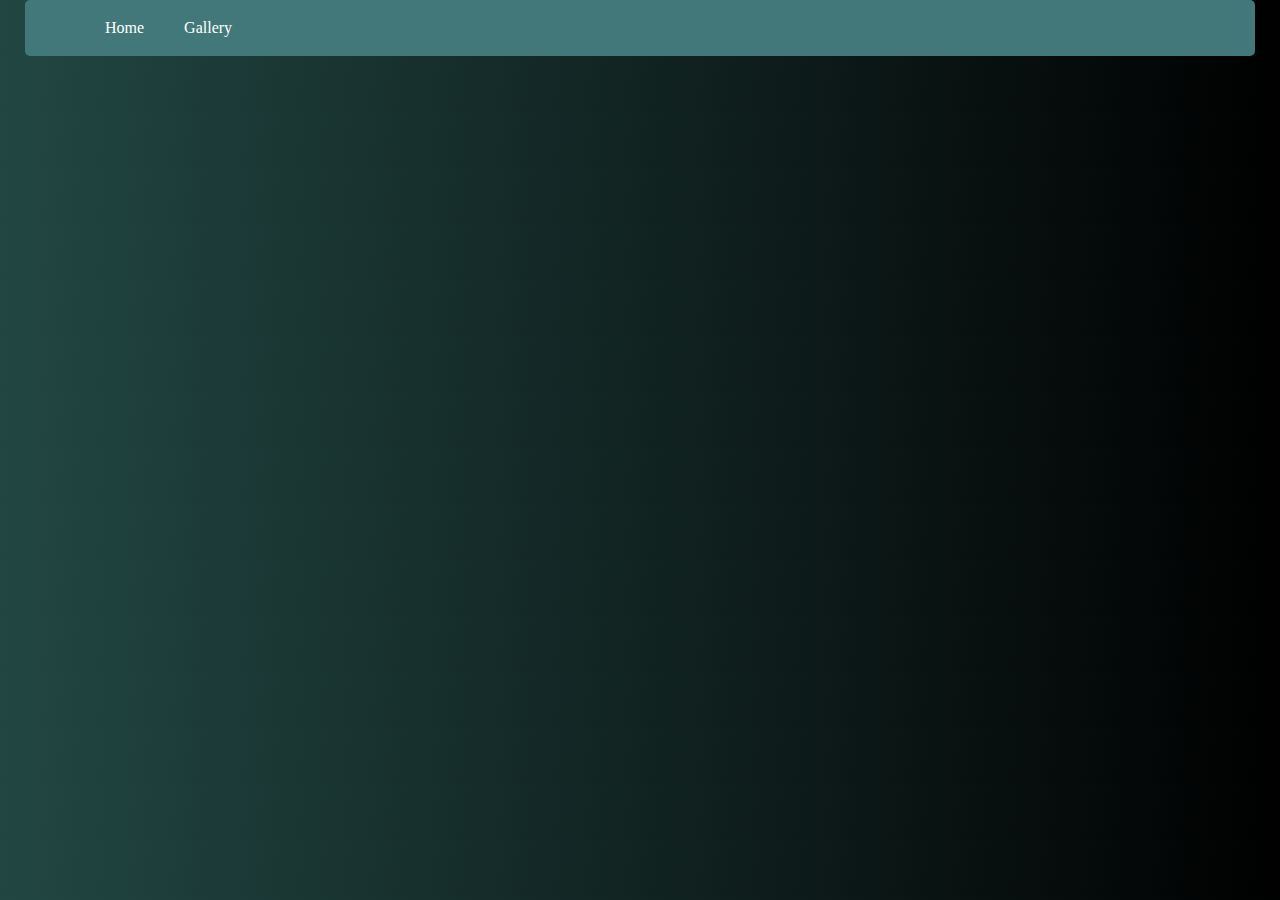
<file: first_project_for_git/index.html>
<!DOCTYPE html>
<html lang="en">
  <head>
    <meta charset="UTF-8" />
    <meta http-equiv="X-UA-Compatible" content="IE=edge" />
    <meta name="viewport" content="width=device-width, initial-scale=1.0" />
    <title>Document</title>
    <link rel="stylesheet" href="./styles/reset.css" />
    <link rel="stylesheet" href="./styles/main.css" />
    <style>
      @import url("https://fonts.googleapis.com/css2?family=Fasthand&family=Roboto&display=swap");
    </style>
  </head>
  <body>
    <header class="header">
      <div class="container">
        <ul class="menu">
          <li class="menu_item">
            <div class="menu_item_content">
              <span>Home<a href=""></a></span>
            </div>
          </li>
          <li class="menu_item">
            <div class="menu_item_content">
              <span> <a class="href" href="./pages/gallery.html">Gallery</a></span>
            </div>
          </li>
        </ul>
      </div>
    </header>
  </body>
</html>
</file>
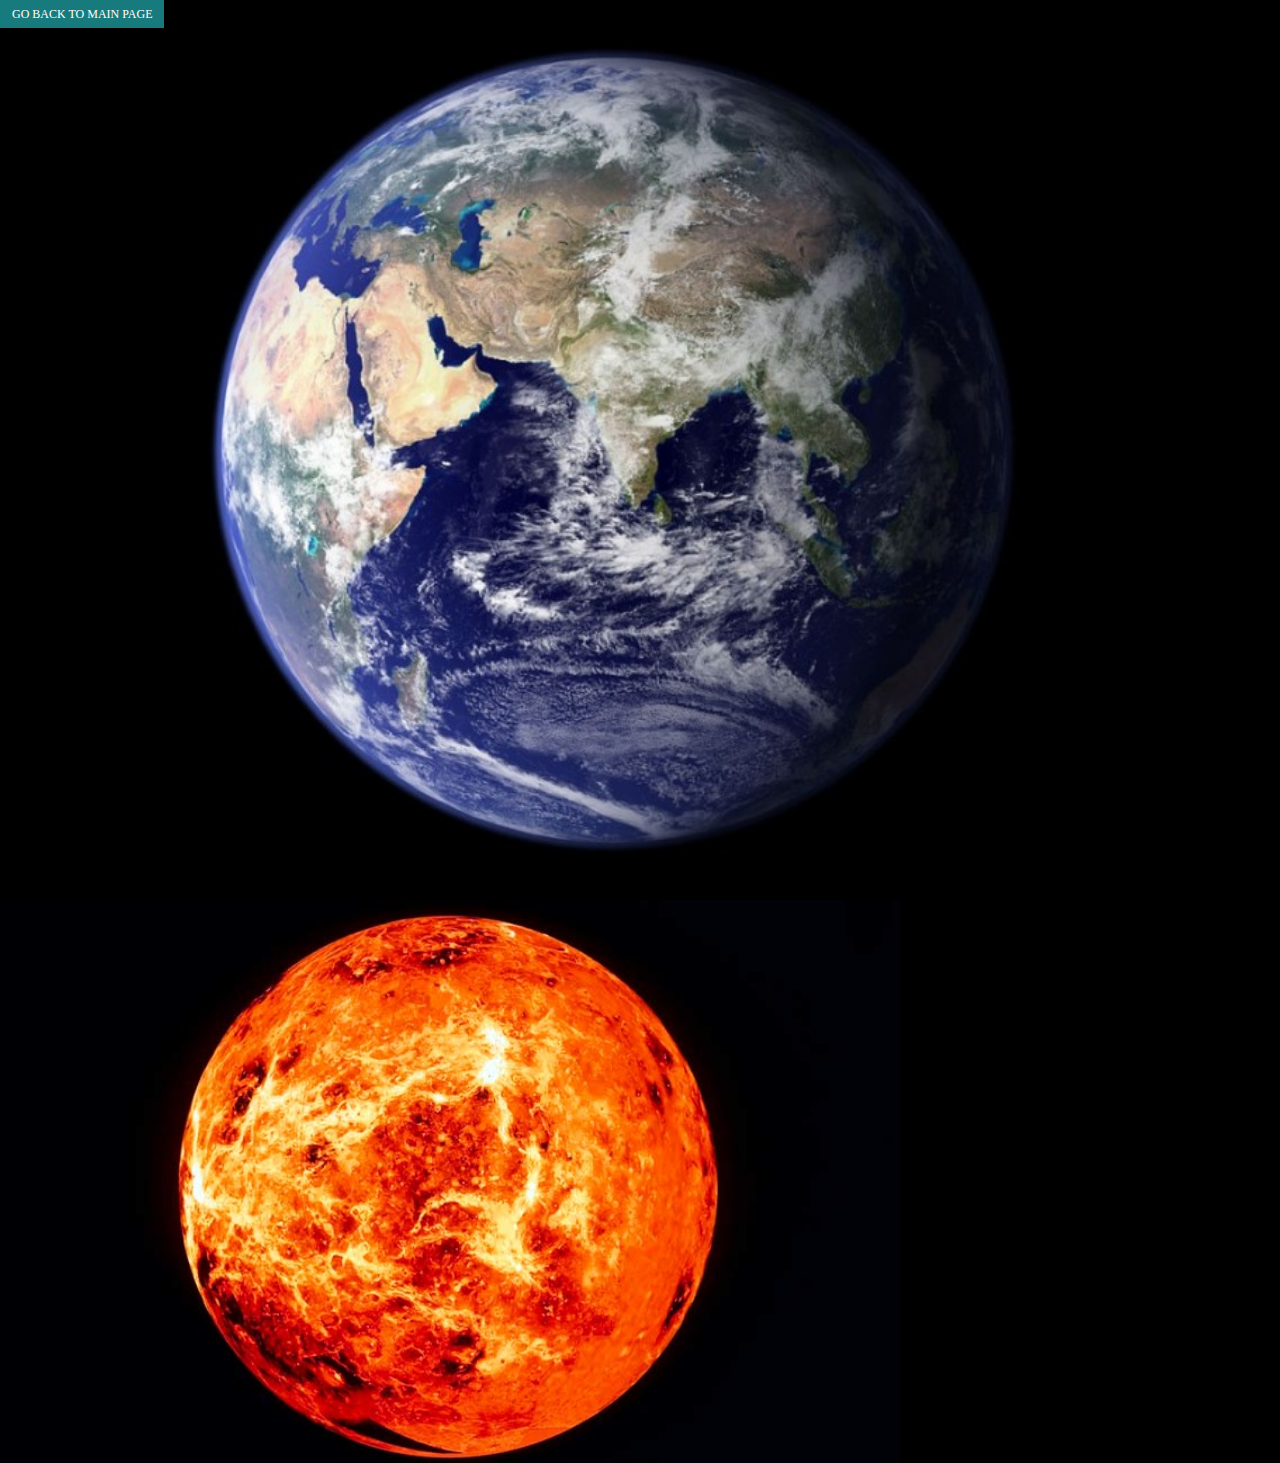
<file: first_project_for_git/pages/gallery.html>
<!DOCTYPE html>
<html lang="en">
  <head>
    <meta charset="UTF-8" />
    <meta http-equiv="X-UA-Compatible" content="IE=edge" />
    <meta name="viewport" content="width=device-width, initial-scale=1.0" />
    <title>Document</title>
    <link rel="stylesheet" href="..//styles/reset.css">
    <link rel="stylesheet" href="..//styles/gallery.css">
  </head>
  <body>
    <div class="page-wrap">
      <span> <a class= "button" href="..//index.html">Go back to main page</a></span>
      <img class="img" src="../assets/images/earth.jpg" alt="Earth" />
      <img class="img" src="../assets/images/venera.jpg" alt="Venera" />
    </div>
  </body>
</html>
</file>
<file: first_project_for_git/styles/main.css>
* {
    margin: 0;
    padding: 0;
}

body {
    font-family: 'Fasthand'
    background-color: rgb(54, 93, 89);
    background-image: linear-gradient(281deg, black, rgb(34, 71, 67));
}

ul {
    list-style: none;
}

.container {
    max-width: 1110px;
    padding: 0 15px;
    margin: 0 auto;
    width: 100%;

}

.header {
    background-color: rgb(67 120 122);
    border-radius: 5px;
    margin: 0 25px;
}

.menu {
    display: flex;
}

.menu_item {
    padding: 20px;
    cursor: pointer;
    position: relative;
}

.menu_item:hover {
    background-color: rgba(25, 134, 136, 0.916);
}

.menu_item_content {
    color: white;
}

.menu_icon {
    display: inline-block;
    position: relative;
    padding: 5px;
    user-select: none;
}

.menu_icon:after,
.menu_icon:before {
    background-color: white;
    content: "";
    height: 1px;
    width: 100%;
    position: absolute;
    left: 0;
    margin: 2px;
}

.menu_icon::before {
    transform: rotate(90deg);
}

.menu_nested_first,
.menu_nested_second {
    position: absolute;
    top: 55px;
    height: auto;
    background: rgb(22, 47, 48);
    left: 0;
    visibility: hidden;
    opacity: 0;
    transform: translateY(-10px);
    transition: all 0.3s ease;
}


.menu_item:hover .menu_nested_first,
.menu_nested_first_item:hover .menu_nested_second {
    visibility: visible;
    opacity: 1;
    transform: translateY(0);
}

.menu_nested_first_item,
.menu_nested_second_item {
    padding: 12px;
    cursor: pointer;
    position: relative;
}

.menu_nested_first_item:hover,
.menu_nested_second_item:hover {
    background-color: rgba(25, 134, 136, 0.916);
}

.menu_nested_second {
    z-index: 100;
    left: 100%;
    width: 100%;
    top: 0;
}

.href {
    text-decoration: none;
    color: white;
    list-style: none; 
}
</file>
<file: first_project_for_git/styles/gallery.css>
* {
    margin: 0;
    padding: 0;
}

.page-wrap {
    align-items: center;
    background: black;
}

.img {
    width: 100%;
    align-items: center;
    display: flex;
    flex-direction: column;
    max-width: 900px;
}

.button {
    text-decoration: none;
    display: inline-block;
    padding: 0 12px;
    background: rgb(54, 93, 89);
    color: white;
    text-transform: uppercase;
    font-size: 12px;
    line-height: 28px;
    transition: .3s ease-in;
    float: left;
}

.button:hover {
    background-color: rgba(25, 134, 136, 0.916);
}

.product-item:hover .button {
    background: #fc5a5a;
}
</file>
